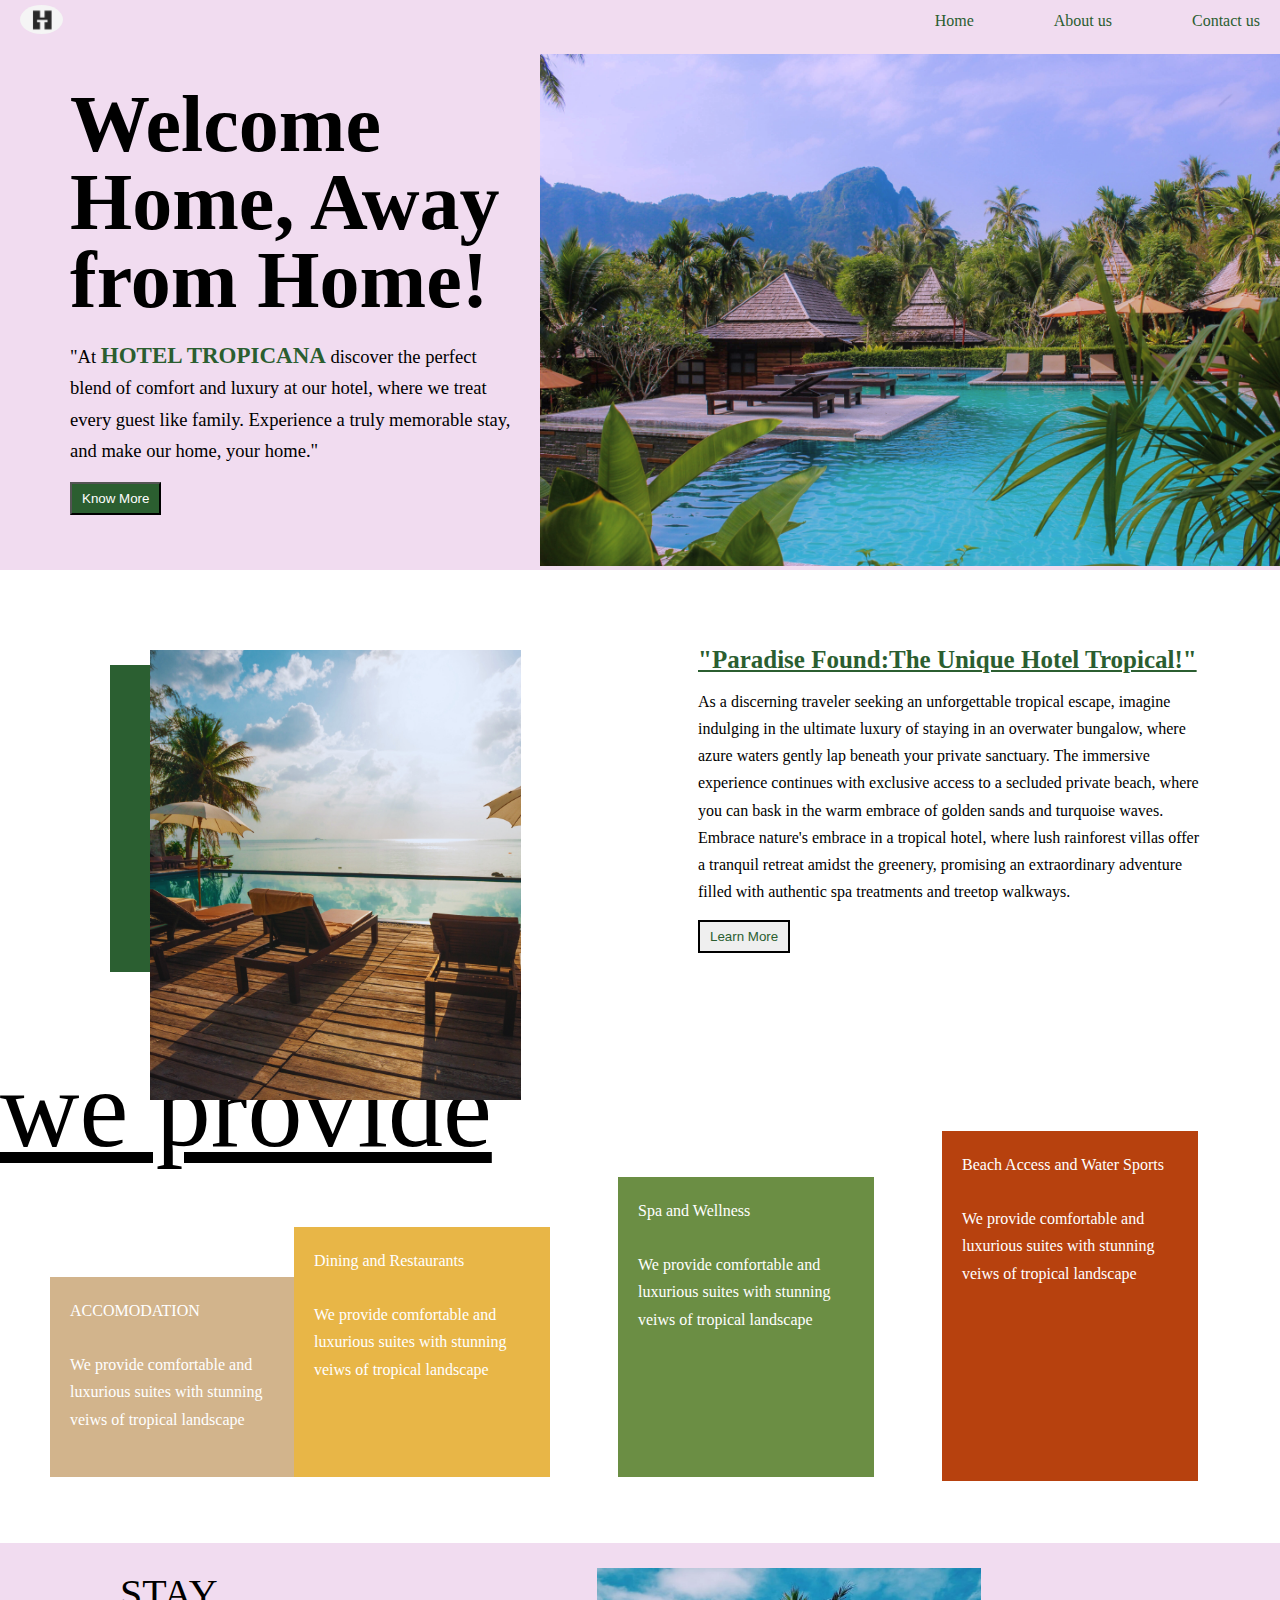
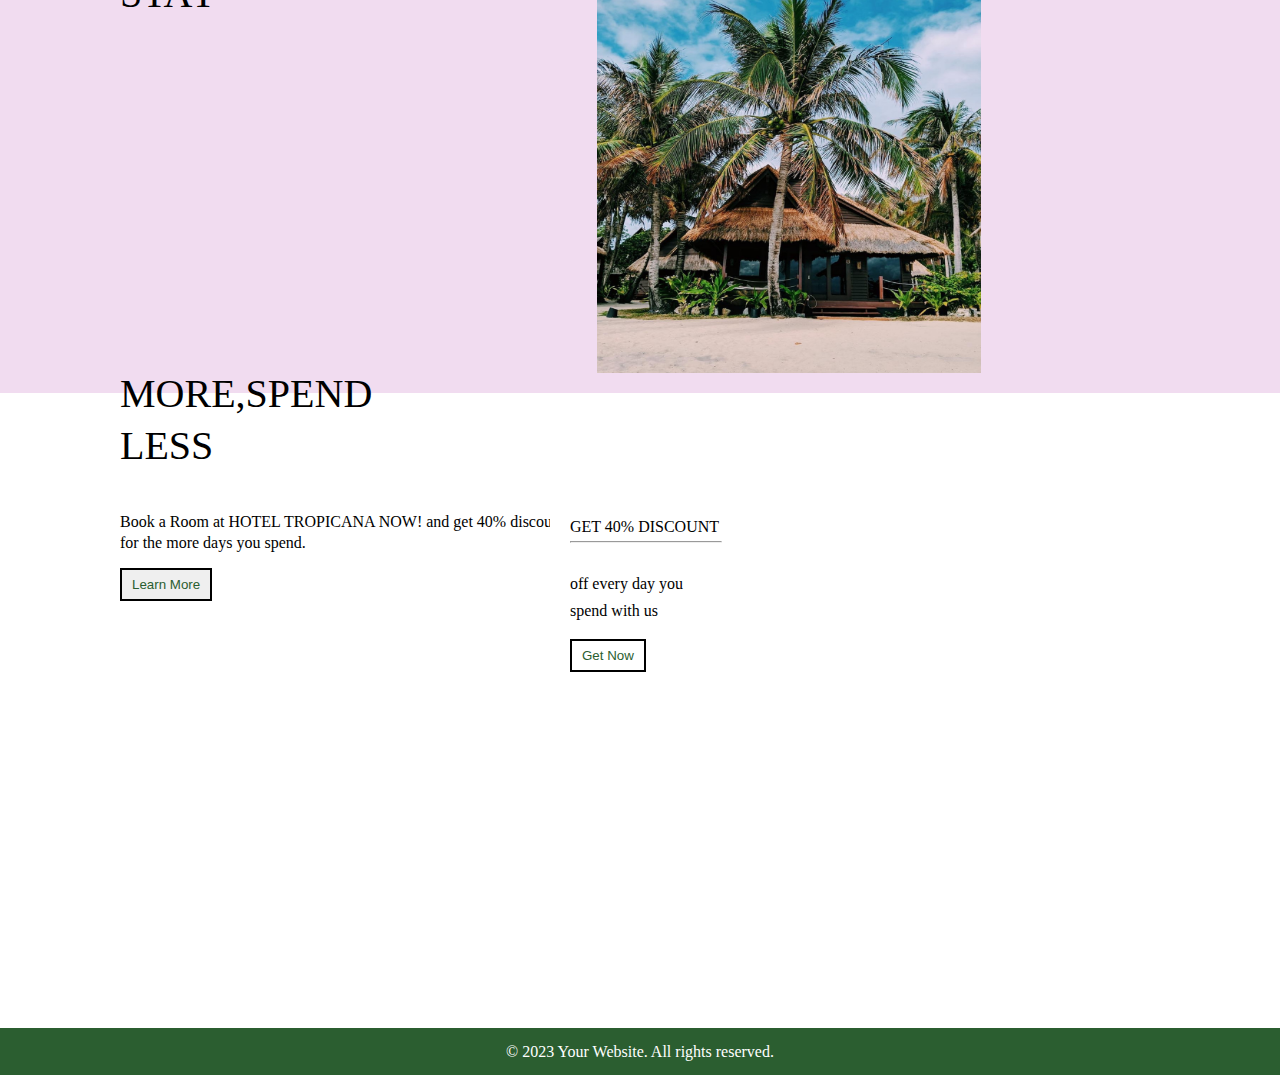
<file: index.html>
<!DOCTYPE html>
<html lang="en">
<head>
    <meta charset="UTF-8">
    <meta name="viewport" content="width=device-width, initial-scale=1.0">
    <title>Hotel Tropicanal</title>
    <link rel="stylesheet" href="/style.css">
</head>
<body>
    <section class="landingpage">
        <header>
            <nav>
                <div class="logo">
                    <img id="logoimg" src="/images/logo.jpg" alt="logo image">
                </div>
                <ul>
                    <li><a href="#home">Home</a></li>
                    <li><a href="#about">About us</a></li>
                    <li><a href="#contact">Contact us</a></li>
                </ul>
            </nav>
        </header>
        <div class="lp_body">
            <div class="lp_txt">
                <div class="headingtxt">
                    <p id="lp_headtxt">Welcome Home, Away from Home!</p>
                </div>
                <div class="subheadingtxt">
                    <p id="lp_subtxt">"At <span id="hotel">HOTEL TROPICANA </span>discover the perfect blend of comfort and luxury at our hotel, where we treat every guest like family. Experience a truly memorable stay, and make our home, your home."</p>
                    <button id="aboutbutton" type="submit">Know More</button>
                </div>
            </div>
            <img id="lp_img" src="/images/landingpage img.jpg" alt="landingpage image">
        </div>
    </section>
    <section class="unique_sec">
        <div class="uniqueimgs">
            <img src="/images/unique1.jpg" alt="unique image" id="uniqueimg1" class="uniqueimg">
            <img src="/images/unique2.jpg" alt="unique image" id="uniqueimg2"class="uniqueimg">
        </div>
        <div class="uniquetxt">
            <p class="unique_htxt">"Paradise Found:The Unique Hotel Tropical!"</p>
            <p>As a discerning traveler seeking an unforgettable tropical escape, imagine indulging in the ultimate luxury of staying in an overwater bungalow, where azure waters gently lap beneath your private sanctuary. The immersive experience continues with exclusive access to a secluded private beach, where you can bask in the warm embrace of golden sands and turquoise waves. Embrace nature's embrace in a tropical hotel, where lush rainforest villas offer a tranquil retreat amidst the greenery, promising an extraordinary adventure filled with authentic spa treatments and treetop walkways.</p>
            <button id="uniquebutton" type="submit">Learn More</button>
        </div>
    </section>
    <section class="service">
        <div class="service_txt">
            <p>we provide</p>
        </div>
        <div class="crd">
            <div class="srv_crd" id="crd1"><span class="head">ACCOMODATION</span><br><br>We provide comfortable and luxurious suites with stunning veiws of tropical landscape</div>
            <div class="srv_crd" id="crd2"><span class="head">Dining and Restaurants</span><br><br>We provide comfortable and luxurious suites with stunning veiws of tropical landscape</div>
            <div class="srv_crd" id="crd3"><span class="head">Spa and Wellness</span><br><br>We provide comfortable and luxurious suites with stunning veiws of tropical landscape</div>
            <div class="srv_crd" id="crd4"><span class="head">Beach Access and Water Sports</span><br><br>We provide comfortable and luxurious suites with stunning veiws of tropical landscape</div>
        </div>
    </section>
    <section class="voucher">
        <div ><p class="vouchertxt">STAY MORE,SPEND LESS</p></div>
        <div class="vouchertxt2">
            <p>Book a Room at HOTEL TROPICANA NOW! and get 40% discount for the more days you spend.</p>
            <button id="uniquebutton" type="submit">Learn More</button>
        </div>
        <img id="vimg" src="/images/voucher.jpg" alt="voucher">
        <div class="vouchercard">
            <p id="vc"><span class="vchead">GET 40% DISCOUNT <hr><br></span>off every day you spend with us
                <br><button id="voucherbutton" type="submit">Get Now</button>
            </p>
        </div>
    </section>
    <footer>
        <p>&copy; 2023 Your Website. All rights reserved.</p>
    </footer>
</body>
</html>
</file>
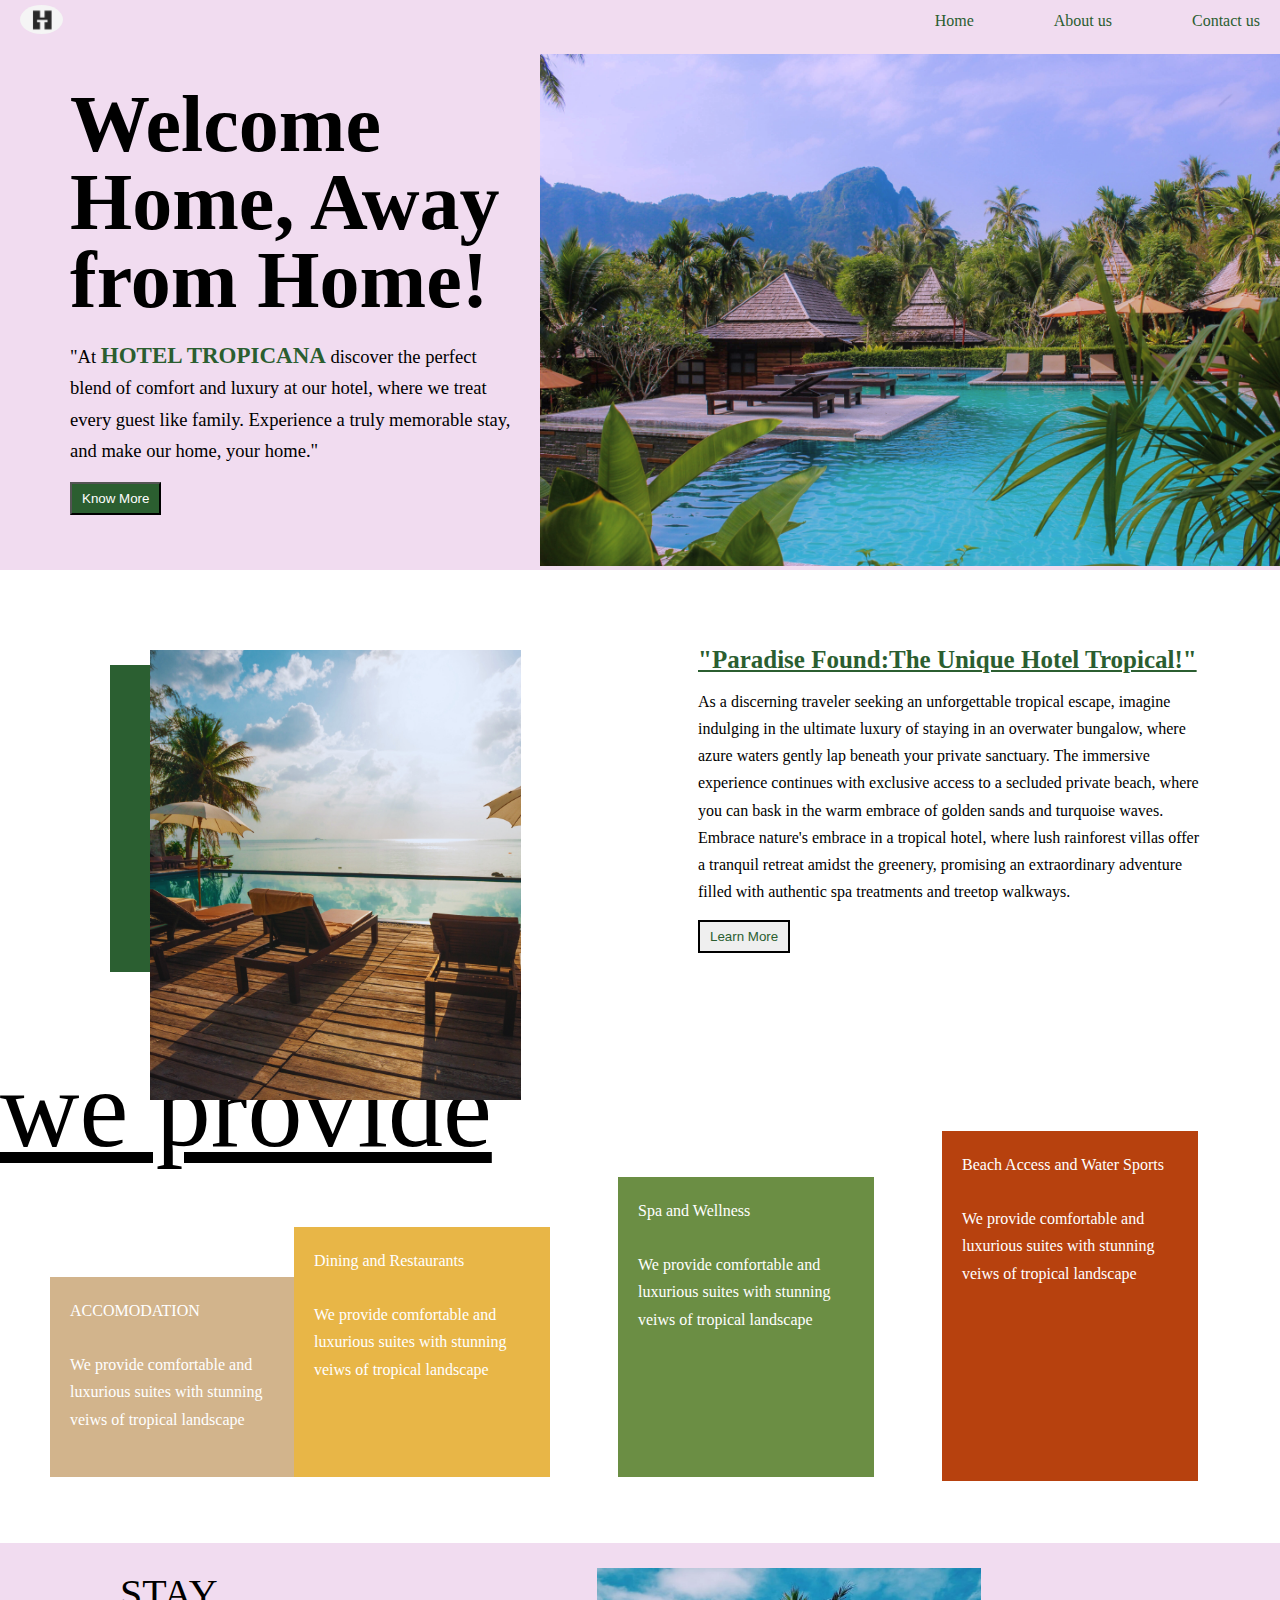
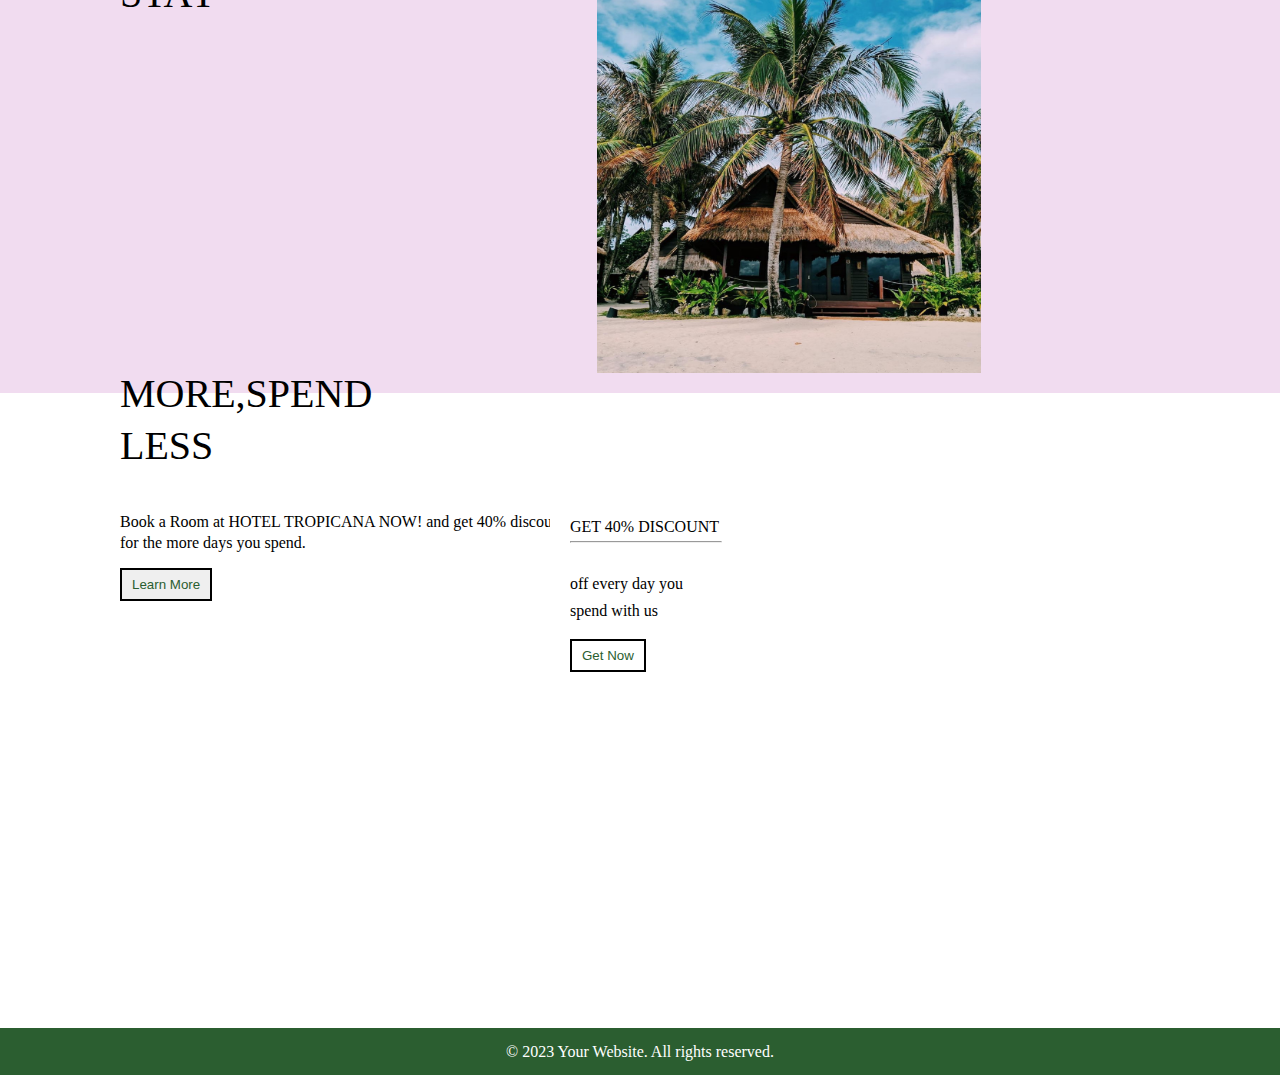
<file: hotel.html>
<!DOCTYPE html>
<html lang="en">
<head>
    <meta charset="UTF-8">
    <meta name="viewport" content="width=device-width, initial-scale=1.0">
    <title>Hotel Tropicanal</title>
    <link rel="stylesheet" href="/hotel.css">
</head>
<body>
    <section class="landingpage">
        <header>
            <nav>
                <div class="logo">
                    <img id="logoimg" src="/images/logo.jpg" alt="logo image">
                </div>
                <ul>
                    <li><a href="#home">Home</a></li>
                    <li><a href="#about">About us</a></li>
                    <li><a href="#contact">Contact us</a></li>
                </ul>
            </nav>
        </header>
        <div class="lp_body">
            <div class="lp_txt">
                <div class="headingtxt">
                    <p id="lp_headtxt">Welcome Home, Away from Home!</p>
                </div>
                <div class="subheadingtxt">
                    <p id="lp_subtxt">"At <span id="hotel">HOTEL TROPICANA </span>discover the perfect blend of comfort and luxury at our hotel, where we treat every guest like family. Experience a truly memorable stay, and make our home, your home."</p>
                    <button id="aboutbutton" type="submit">Know More</button>
                </div>
            </div>
            <img id="lp_img" src="/images/landingpage img.jpg" alt="landingpage image">
        </div>
    </section>
    <section class="unique_sec">
        <div class="uniqueimgs">
            <img src="/images/unique1.jpg" alt="unique image" id="uniqueimg1" class="uniqueimg">
            <img src="/images/unique2.jpg" alt="unique image" id="uniqueimg2"class="uniqueimg">
        </div>
        <div class="uniquetxt">
            <p class="unique_htxt">"Paradise Found:The Unique Hotel Tropical!"</p>
            <p>As a discerning traveler seeking an unforgettable tropical escape, imagine indulging in the ultimate luxury of staying in an overwater bungalow, where azure waters gently lap beneath your private sanctuary. The immersive experience continues with exclusive access to a secluded private beach, where you can bask in the warm embrace of golden sands and turquoise waves. Embrace nature's embrace in a tropical hotel, where lush rainforest villas offer a tranquil retreat amidst the greenery, promising an extraordinary adventure filled with authentic spa treatments and treetop walkways.</p>
            <button id="uniquebutton" type="submit">Learn More</button>
        </div>
    </section>
    <section class="service">
        <div class="service_txt">
            <p>we provide</p>
        </div>
        <div class="crd">
            <div class="srv_crd" id="crd1"><span class="head">ACCOMODATION</span><br><br>We provide comfortable and luxurious suites with stunning veiws of tropical landscape</div>
            <div class="srv_crd" id="crd2"><span class="head">Dining and Restaurants</span><br><br>We provide comfortable and luxurious suites with stunning veiws of tropical landscape</div>
            <div class="srv_crd" id="crd3"><span class="head">Spa and Wellness</span><br><br>We provide comfortable and luxurious suites with stunning veiws of tropical landscape</div>
            <div class="srv_crd" id="crd4"><span class="head">Beach Access and Water Sports</span><br><br>We provide comfortable and luxurious suites with stunning veiws of tropical landscape</div>
        </div>
    </section>
    <section class="voucher">
        <div ><p class="vouchertxt">STAY MORE,SPEND LESS</p></div>
        <div class="vouchertxt2">
            <p>Book a Room at HOTEL TROPICANA NOW! and get 40% discount for the more days you spend.</p>
            <button id="uniquebutton" type="submit">Learn More</button>
        </div>
        <img id="vimg" src="/images/voucher.jpg" alt="voucher">
        <div class="vouchercard">
            <p id="vc"><span class="vchead">GET 40% DISCOUNT <hr><br></span>off every day you spend with us
                <br><button id="voucherbutton" type="submit">Get Now</button>
            </p>
        </div>
    </section>
    <footer>
        <p>&copy; 2023 Your Website. All rights reserved.</p>
    </footer>
</body>
</html>
</file>
<file: style.css>
*{
    margin: 0;
    padding: 0;
    box-sizing: border-box;
}
body{
    line-height: 1.7em;
}

/* header edit */
.landingpage{
    background-color: #f1dcf0;
    height: 570px;
}

header{
    background-color: #f1dcf0;
    /* background-color: #0c040b; */
}
nav{
    overflow: auto;
}
a{
    text-decoration: none;
    color: #2b5e30;
    display: block;
    padding: 20px;
    padding-left: 60px;
    text-align: center;  
    margin-top: -60px;
}
a:hover{
    background-color: #2b5e30;
}
.logo{
    padding: 5px;
    padding-left: 20px;
}
#logoimg{
    border-radius: 100%;
    height: 90%;
    width: 3.4%;
}
ul{
    float: right;
    list-style: none;
}
li{
    float: left;
}

/* end header edit */

/* landing page  */

#lp_img{
    float: left;
    margin-top: -461px;
    margin-left: 540px;
    height: 100%;
    width: 60%;
}
.headingtxt{
    margin-top: -40px;
    padding: 70px;
    line-height: 4.9em;
    width: 50%;
}
#lp_headtxt{
    font-size: 500%;
    font-weight: 900;
}
.subheadingtxt{
    /* background-color: black; */
    position: relative;
    margin-top: -50px;
    left: 70px;
    width: 35%;
}
#lp_subtxt{
    font-size: 116%;
    line-height: 1.7em;
}
#aboutbutton{
    margin-top: 15px;
    padding: 7px 10px 7px 10px;
    /* border-radius: 10px; */
    border-style: 1px solid white;
    background-color: #2b5e30;
    color: #fff;
}
#hotel{
    color: #2b5e30;
    font-weight: bolder;
    font-size: 23px;
}
/* landing page end */

/* unique page */

.uniqueimg{
    margin: 80px;
    height: 20%;
    width: 30%;
    object-fit: cover;
}
#uniqueimg1{
    position: relative;
    left: 30px;
    top: 15px;
}
#uniqueimg2{
    position: absolute;
    height: 50%;
    width: 29%;
    top: 570px;
    left: 70px;

}
.uniquetxt{
    float: right;
    margin-top: -400px;
    margin-right: 70px;
    width: 40%;
}
.unique_htxt{
    text-decoration: underline;
    color: #2b5e30;
    font-weight: bolder;
    font-size: 25px;
    margin-bottom: 15px;
}
#uniquebutton{
    margin-top: 15px;
    padding: 7px 10px 7px 10px;
    /* border-radius: 10px; */
    /* border-style: none; */
    border-style: solid ;
    color: #2b5e30;
}
/* end of unique */

/* services */
.service_txt{
    font-size: 110px;
    margin-bottom: 80px;
    margin-top: 50px;
    text-decoration: underline;
}
.srv_crd{
    background-color: #2b5e30;
    margin: 50px;
    width: 20%;
    height: 90%;
}
.crd{
    height: 300px;
    margin-top: -60px;
    color: #fff;
}
#crd1{
    padding: 20px;
    background-color: #d2b48c;
    position: relative;
    bottom: -134px;
    height: 200px;
}
#crd2{
    padding: 20px;
    background-color: #e8b647;
    position: relative;
    float: right;
    height: 250px;
    right: 680px;
    bottom: 216px;
}
#crd3{
    padding: 20px;
    background-color: #6b8e44;
    position: relative;
    float: right;
    height: 300px;
    bottom: 266px;
}
#crd4{
    padding: 20px;
    background-color: #b7410e;
    position: relative;
    float: right;
    height: 350px;
    left: 680px;
    bottom: 312px;
}

.voucher{
    position: relative;
    top: 100px;
    background-color: #f1dcf0;
    height: 450px;
}
#vimg{
    position: absolute;
    float: right;
    top: 25px;
    right: 299px;
    height: 90%;
    width: 30%;
}
.vouchertxt{
    position: relative;
    left: 90px;
    top: 25px;
    margin: 0px 0px 7px 30px;
    font-size: 40px;
    line-height: 1.3em;
    font-weight: 1000px;
    width: 15%;
}
.vouchertxt2{
    position: relative;
    /* background-color: #2b5e30; */
    left: 90px;
    top: 25px;
    margin: 40px 0px 7px 30px;
    line-height: 1.3em;
    width: 35%;
}
.vouchercard{
    position: relative;
    left: 550px;
    top: -90px;
    padding: 20px;
    background-color: #fff;
    border-style: 1px solid black;
    width: 15%;
}
#voucherbutton{
    margin-top: 15px;
    padding: 7px 10px 7px 10px;
    background-color: #fff;
    border-style: solid ;
    color: #2b5e30;
}
footer {
    background-color: #2b5e30;
    color: #fff;
    text-align: center;
    padding: 10px;
    position: absolute;
    top: 292%;
    width: 100%;
}
</file>
<file: hotel.css>
*{
    margin: 0;
    padding: 0;
    box-sizing: border-box;
}
body{
    line-height: 1.7em;
}

/* header edit */
.landingpage{
    background-color: #f1dcf0;
    height: 570px;
}

header{
    background-color: #f1dcf0;
    /* background-color: #0c040b; */
}
nav{
    overflow: auto;
}
a{
    text-decoration: none;
    color: #2b5e30;
    display: block;
    padding: 20px;
    padding-left: 60px;
    text-align: center;  
    margin-top: -60px;
}
a:hover{
    background-color: #2b5e30;
}
.logo{
    padding: 5px;
    padding-left: 20px;
}
#logoimg{
    border-radius: 100%;
    height: 90%;
    width: 3.4%;
}
ul{
    float: right;
    list-style: none;
}
li{
    float: left;
}

/* end header edit */

/* landing page  */

#lp_img{
    float: left;
    margin-top: -461px;
    margin-left: 540px;
    height: 100%;
    width: 60%;
}
.headingtxt{
    margin-top: -40px;
    padding: 70px;
    line-height: 4.9em;
    width: 50%;
}
#lp_headtxt{
    font-size: 500%;
    font-weight: 900;
}
.subheadingtxt{
    /* background-color: black; */
    position: relative;
    margin-top: -50px;
    left: 70px;
    width: 35%;
}
#lp_subtxt{
    font-size: 116%;
    line-height: 1.7em;
}
#aboutbutton{
    margin-top: 15px;
    padding: 7px 10px 7px 10px;
    /* border-radius: 10px; */
    border-style: 1px solid white;
    background-color: #2b5e30;
    color: #fff;
}
#hotel{
    color: #2b5e30;
    font-weight: bolder;
    font-size: 23px;
}
/* landing page end */

/* unique page */

.uniqueimg{
    margin: 80px;
    height: 20%;
    width: 30%;
    object-fit: cover;
}
#uniqueimg1{
    position: relative;
    left: 30px;
    top: 15px;
}
#uniqueimg2{
    position: absolute;
    height: 50%;
    width: 29%;
    top: 570px;
    left: 70px;

}
.uniquetxt{
    float: right;
    margin-top: -400px;
    margin-right: 70px;
    width: 40%;
}
.unique_htxt{
    text-decoration: underline;
    color: #2b5e30;
    font-weight: bolder;
    font-size: 25px;
    margin-bottom: 15px;
}
#uniquebutton{
    margin-top: 15px;
    padding: 7px 10px 7px 10px;
    /* border-radius: 10px; */
    /* border-style: none; */
    border-style: solid ;
    color: #2b5e30;
}
/* end of unique */

/* services */
.service_txt{
    font-size: 110px;
    margin-bottom: 80px;
    margin-top: 50px;
    text-decoration: underline;
}
.srv_crd{
    background-color: #2b5e30;
    margin: 50px;
    width: 20%;
    height: 90%;
}
.crd{
    height: 300px;
    margin-top: -60px;
    color: #fff;
}
#crd1{
    padding: 20px;
    background-color: #d2b48c;
    position: relative;
    bottom: -134px;
    height: 200px;
}
#crd2{
    padding: 20px;
    background-color: #e8b647;
    position: relative;
    float: right;
    height: 250px;
    right: 680px;
    bottom: 216px;
}
#crd3{
    padding: 20px;
    background-color: #6b8e44;
    position: relative;
    float: right;
    height: 300px;
    bottom: 266px;
}
#crd4{
    padding: 20px;
    background-color: #b7410e;
    position: relative;
    float: right;
    height: 350px;
    left: 680px;
    bottom: 312px;
}

.voucher{
    position: relative;
    top: 100px;
    background-color: #f1dcf0;
    height: 450px;
}
#vimg{
    position: absolute;
    float: right;
    top: 25px;
    right: 299px;
    height: 90%;
    width: 30%;
}
.vouchertxt{
    position: relative;
    left: 90px;
    top: 25px;
    margin: 0px 0px 7px 30px;
    font-size: 40px;
    line-height: 1.3em;
    font-weight: 1000px;
    width: 15%;
}
.vouchertxt2{
    position: relative;
    /* background-color: #2b5e30; */
    left: 90px;
    top: 25px;
    margin: 40px 0px 7px 30px;
    line-height: 1.3em;
    width: 35%;
}
.vouchercard{
    position: relative;
    left: 550px;
    top: -90px;
    padding: 20px;
    background-color: #fff;
    border-style: 1px solid black;
    width: 15%;
}
#voucherbutton{
    margin-top: 15px;
    padding: 7px 10px 7px 10px;
    background-color: #fff;
    border-style: solid ;
    color: #2b5e30;
}
footer {
    background-color: #2b5e30;
    color: #fff;
    text-align: center;
    padding: 10px;
    position: absolute;
    top: 292%;
    width: 100%;
}
</file>
